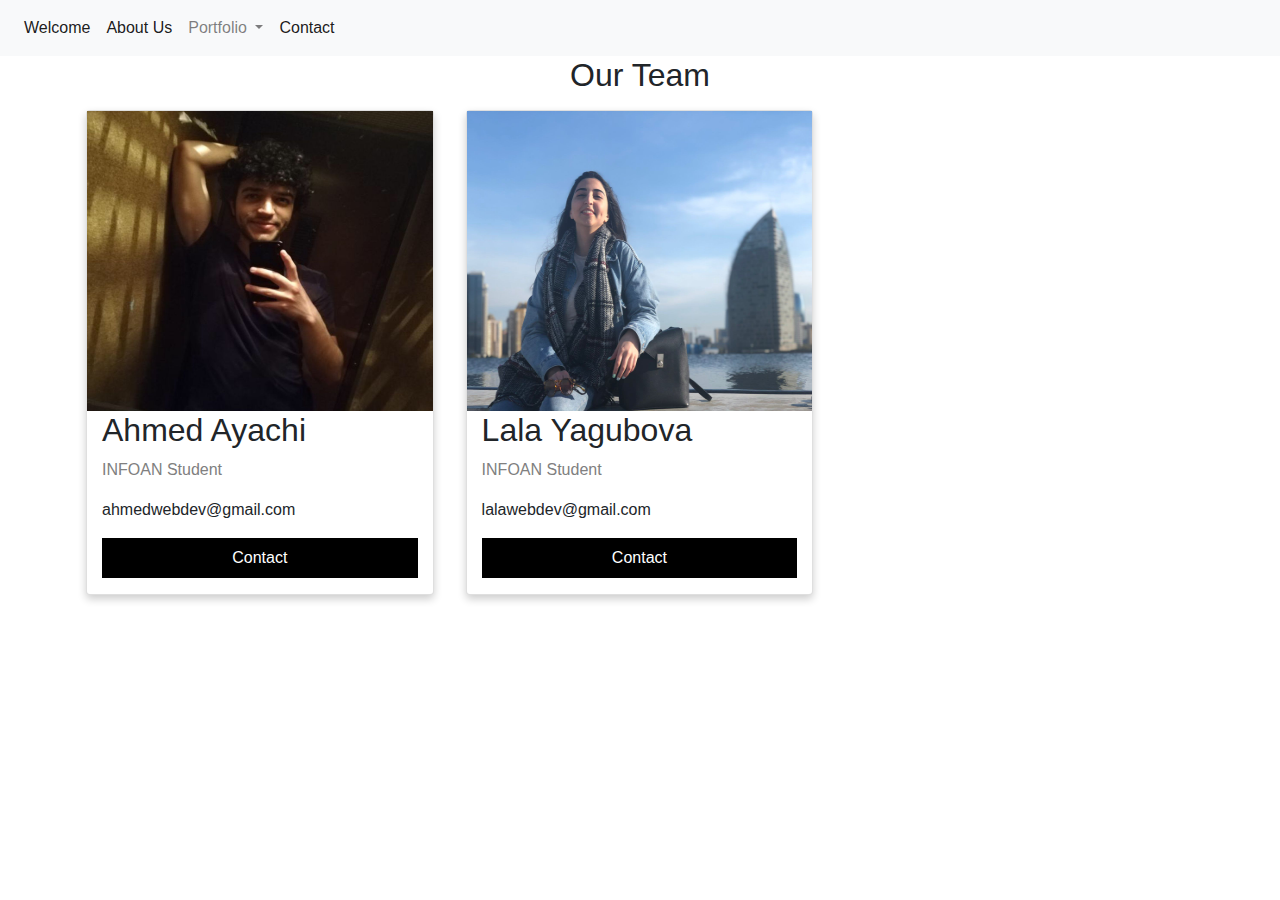
<file: about.html>
<!DOCTYPE html>
<html lang="en">

<head>
    <meta charset="UTF-8">
    <meta http-equiv="X-UA-Compatible" content="IE=edge">
    <meta name="viewport" content="width=device-width, initial-scale=1.0">
    <link rel="stylesheet" href="css/style.css">

    <link rel="stylesheet" href="https://maxcdn.bootstrapcdn.com/bootstrap/4.5.2/css/bootstrap.min.css">

    <title>Our Team</title>
</head>

<body>

     <nav class="navbar navbar-expand-lg navbar-light bg-light">
            <button class="navbar-toggler" type="button" data-toggle="collapse" data-target="#navbarSupportedContent"
                aria-controls="navbarSupportedContent" aria-expanded="false" aria-label="Toggle navigation">
                <span class="navbar-toggler-icon"></span>
            </button>

            <div class="collapse navbar-collapse" id="navbarSupportedContent">
                <ul class="navbar-nav">
                    <li class="nav-item active">
                        <a class="nav-link" href="index.html">Welcome</a>
                    </li>
                    <li class="nav-item active">
                        <a class="nav-link" href="about.html">About Us</a>
                    </li>
                    <li class="nav-item dropdown">
                        <a class="nav-link dropdown-toggle" href="portfolio.html" id="navbarDropdownMenuLink"
                            data-toggle="dropdown" aria-haspopup="true" aria-expanded="false">
                            Portfolio
                        </a>
                        <div class="dropdown-menu" aria-labelledby="navbarDropdownMenuLink">
                            <a class="dropdown-item" href="lala.html">Lala Yagubova</a>
                            <a class="dropdown-item" href="ahmed.html">Ahmed Ayachi</a>
                        </div>
                    </li>
                    <li class="nav-item active">
                        <a class="nav-link" href="contact.html">Contact</a>
                    </li>
                </ul>
            </div>
        </nav>

    <div class="container">
        <h2 style="text-align:center">Our Team</h2>
        <div class="row">
            <div class="column">
                <div class="card">
                    <img src="img/ahmed.jpeg" alt="Jane" style="width:100%">
                    <div class="container">
                        <h2>Ahmed Ayachi </h2>
                        <p class="title">INFOAN Student</p>
                      
                        <p>ahmedwebdev@gmail.com</p>
                        <p><button class="button">Contact</button></p>
                    </div>
                </div>
            </div>

            <div class="column">
                <div class="card">
                    <img src="img/lala.jpeg" alt="Mike" style="width:100%">
                    <div class="container">
                        <h2>Lala Yagubova </h2>
                        <p class="title">INFOAN Student</p>
                        <p>lalawebdev@gmail.com</p>
                        <p><button class="button">Contact</button></p>
                    </div>
                </div>
            </div>

        </div>


    </div>


    <!-- jQuery library -->
    <script src="https://ajax.googleapis.com/ajax/libs/jquery/3.5.1/jquery.min.js"></script>

    <!-- Popper JS -->
    <script src="https://cdnjs.cloudflare.com/ajax/libs/popper.js/1.16.0/umd/popper.min.js"></script>

    <!-- Latest compiled JavaScript -->
    <script src="https://maxcdn.bootstrapcdn.com/bootstrap/4.5.2/js/bootstrap.min.js"></script>
</body>

</html>
</file>
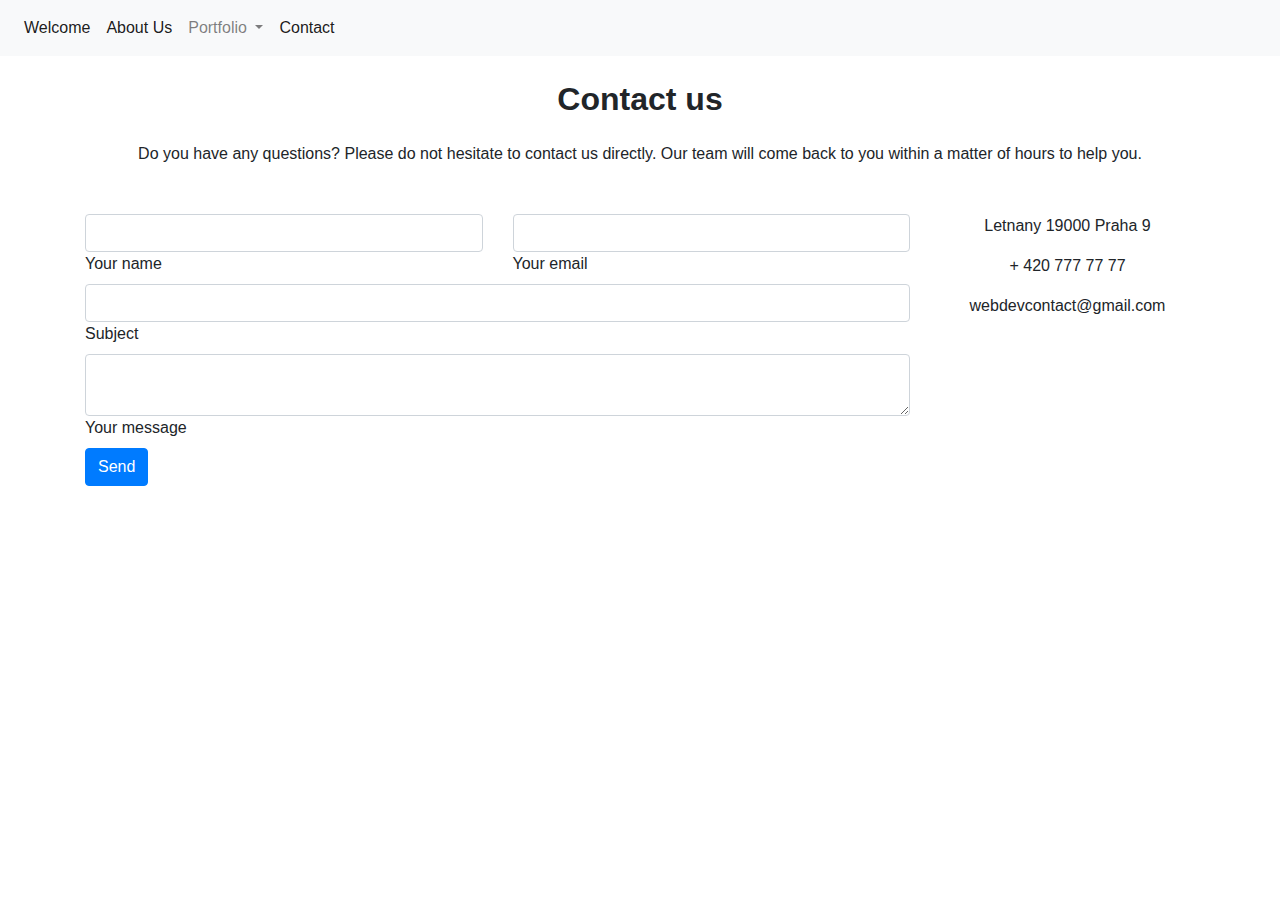
<file: contact.html>
<!DOCTYPE html>
<html lang="en">

<head>
    <meta charset="UTF-8">
    <meta http-equiv="X-UA-Compatible" content="IE=edge">
    <meta name="viewport" content="width=device-width, initial-scale=1.0">
    <link href="https://cdn.jsdelivr.net/npm/bootstrap@5.1.3/dist/css/bootstrap.min.css" rel="stylesheet"
        integrity="sha384-1BmE4kWBq78iYhFldvKuhfTAU6auU8tT94WrHftjDbrCEXSU1oBoqyl2QvZ6jIW3" crossorigin="anonymous">


    <link rel="stylesheet" href="https://maxcdn.bootstrapcdn.com/bootstrap/4.5.2/css/bootstrap.min.css">

    <title>Contact</title>
</head>

<body>


     <nav class="navbar navbar-expand-lg navbar-light bg-light">
            <button class="navbar-toggler" type="button" data-toggle="collapse" data-target="#navbarSupportedContent"
                aria-controls="navbarSupportedContent" aria-expanded="false" aria-label="Toggle navigation">
                <span class="navbar-toggler-icon"></span>
            </button>

            <div class="collapse navbar-collapse" id="navbarSupportedContent">
                <ul class="navbar-nav">
                    <li class="nav-item active">
                        <a class="nav-link" href="index.html">Welcome</a>
                    </li>
                    <li class="nav-item active">
                        <a class="nav-link" href="about.html">About Us</a>
                    </li>
                    <li class="nav-item dropdown">
                        <a class="nav-link dropdown-toggle" href="portfolio.html" id="navbarDropdownMenuLink"
                            data-toggle="dropdown" aria-haspopup="true" aria-expanded="false">
                            Portfolio
                        </a>
                        <div class="dropdown-menu" aria-labelledby="navbarDropdownMenuLink">
                            <a class="dropdown-item" href="lala.html">Lala Yagubova</a>
                            <a class="dropdown-item" href="ahmed.html">Ahmed Ayachi</a>
                        </div>
                    </li>
                    <li class="nav-item active">
                        <a class="nav-link" href="contact.html">Contact</a>
                    </li>
                </ul>
            </div>
        </nav>

    <div class="container">
        <section class="mb-4">

            <h2 class="h1-responsive font-weight-bold text-center my-4">Contact us</h2>

            <p class="text-center w-responsive mx-auto mb-5">Do you have any questions? Please do not hesitate to
                contact us
                directly. Our team will come back to you within
                a matter of hours to help you.</p>

            <div class="row">

                <div class="col-md-9 mb-md-0 mb-5">
                    <form id="contact-form" name="contact-form" action="mail.php" method="POST">

                        <div class="row">

                            <div class="col-md-6">
                                <div class="md-form mb-0">
                                    <input type="text" id="name" name="name" class="form-control">
                                    <label for="name" class="">Your name</label>
                                </div>
                            </div>

                            <div class="col-md-6">
                                <div class="md-form mb-0">
                                    <input type="text" id="email" name="email" class="form-control">
                                    <label for="email" class="">Your email</label>
                                </div>
                            </div>

                        </div>

                        <div class="row">
                            <div class="col-md-12">
                                <div class="md-form mb-0">
                                    <input type="text" id="subject" name="subject" class="form-control">
                                    <label for="subject" class="">Subject</label>
                                </div>
                            </div>
                        </div>

                        <div class="row">

                            <div class="col-md-12">

                                <div class="md-form">
                                    <textarea type="text" id="message" name="message" rows="2"
                                        class="form-control md-textarea"></textarea>
                                    <label for="message">Your message</label>
                                </div>

                            </div>
                        </div>

                    </form>

                    <div class="text-center text-md-left">
                        <a class="btn btn-primary" onclick="document.getElementById('contact-form').submit();">Send</a>
                    </div>
                    <div class="status"></div>
                </div>
                <div class="col-md-3 text-center">
                    <ul class="list-unstyled mb-0">
                        <li><i class="fas fa-map-marker-alt fa-2x"></i>
                            <p> Letnany 19000 Praha 9</p>
                        </li>

                        <li><i class="fas fa-phone mt-4 fa-2x"></i>
                            <p>+ 420 777 77 77 </p>
                        </li>

                        <li><i class="fas fa-envelope mt-4 fa-2x"></i>
                            <p>webdevcontact@gmail.com</p>
                        </li>
                    </ul>
                </div>

            </div>

        </section>
    </div>

    <!-- jQuery library -->
    <script src="https://ajax.googleapis.com/ajax/libs/jquery/3.5.1/jquery.min.js"></script>

    <!-- Popper JS -->
    <script src="https://cdnjs.cloudflare.com/ajax/libs/popper.js/1.16.0/umd/popper.min.js"></script>

    <!-- Latest compiled JavaScript -->
    <script src="https://maxcdn.bootstrapcdn.com/bootstrap/4.5.2/js/bootstrap.min.js"></script>
</body>

</html>
</file>
<file: css/style.css>
/*index*/

header{
    background: url("../img/bg.jpg") center/cover no-repeat fixed;
    height: 100vh;
}
/*about team*/
  .card img{
      width: 300px;
      height: 300px;
  }
  .column {
    float: left;
    width: 33.3%;
    margin-bottom: 16px;
    padding: 0 8px;
  }
  
  .card {
    box-shadow: 0 4px 8px 0 rgba(0, 0, 0, 0.2);
    margin: 8px;
  }
  
  .about-section {
    text-align: center;
    background-color: #474e5d;
    color: white;
  }
  

  .title {
    color: grey;
  }
  
  .button {
    border: none;
    outline: 0;
    display: inline-block;
    padding: 8px;
    color: white;
    background-color: #000;
    text-align: center;
    cursor: pointer;
    width: 100%;
  }
  
  .button:hover {
    background-color: #555;
  }
  
  @media screen and (max-width: 650px) {
    .column {
      width: 100%;
      display: block;
    }
  }
</file>
